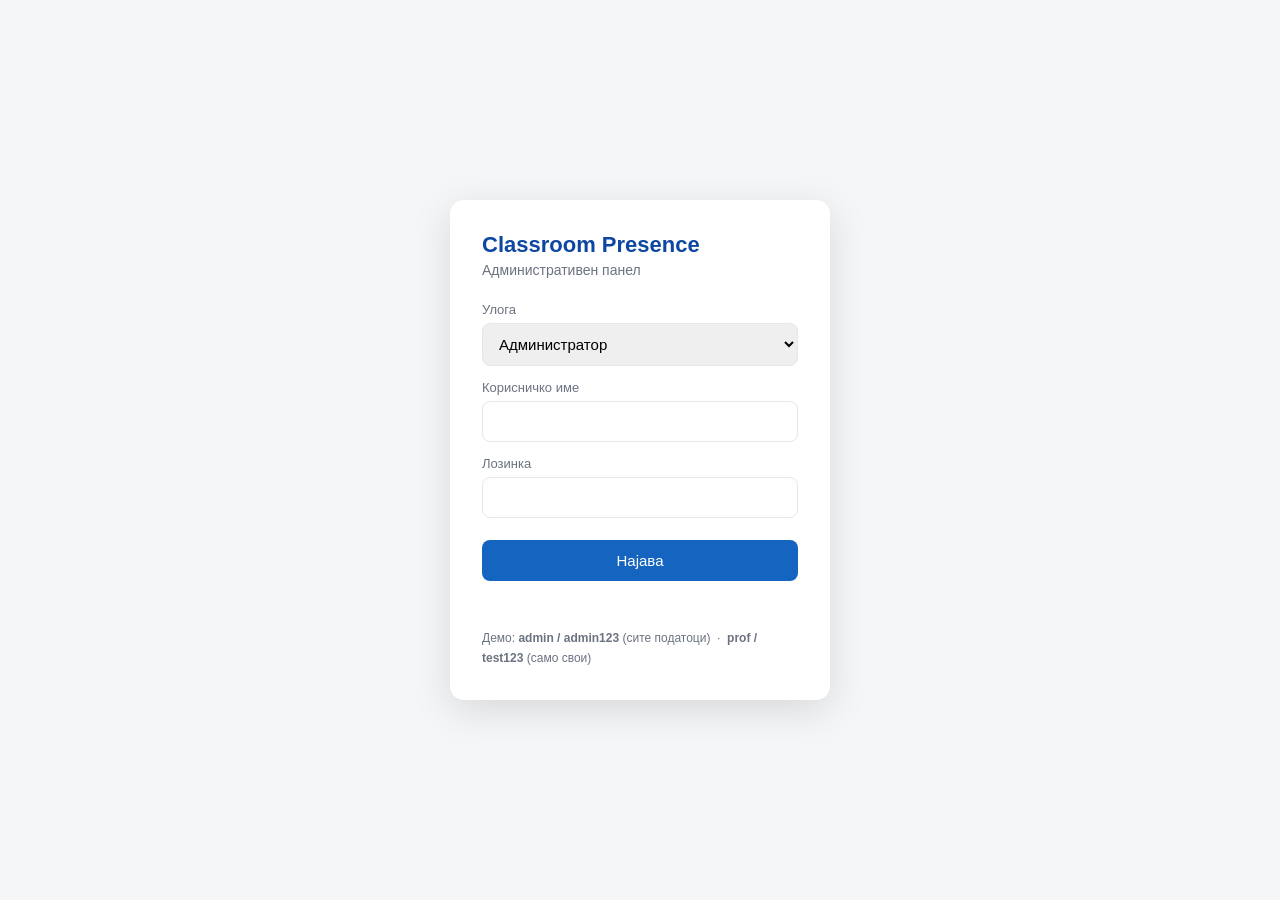
<file: dashboard/index.html>
<!DOCTYPE html>
<html lang="mk">
<head>
    <meta charset="UTF-8">
    <meta name="viewport" content="width=device-width, initial-scale=1.0">
    <title>CPS Dashboard — Најава</title>
    <link rel="stylesheet" href="css/style.css">
</head>
<body>
<div class="login-wrap">
    <div class="login-card">
        <h1>Classroom Presence</h1>
        <p class="sub">Административен панел</p>

        <form id="loginForm">
            <label for="role">Улога</label>
            <select id="role">
                <option value="admin">Администратор</option>
                <option value="teacher">Професор</option>
            </select>

            <label for="username">Корисничко име</label>
            <input id="username" type="text" autocomplete="username" required>

            <label for="password">Лозинка</label>
            <input id="password" type="password" autocomplete="current-password" required>

            <button class="primary" type="submit">Најава</button>
            <div class="error" id="error"></div>
        </form>

        <div class="hint">
            Демо: <b>admin / admin123</b> (сите податоци) &nbsp;·&nbsp;
            <b>prof / test123</b> (само свои)
        </div>
    </div>
</div>

<script src="js/api.js"></script>
<script src="js/login.js"></script>
</body>
</html>
</file>
<file: dashboard/css/style.css>
:root {
    --primary: #1565c0;
    --primary-dark: #0d47a1;
    --accent: #00acc1;
    --bg: #f4f6f8;
    --card: #ffffff;
    --text: #1f2933;
    --muted: #6b7280;
    --border: #e5e7eb;
    --success: #2e7d32;
    --warning: #ef6c00;
}

* { box-sizing: border-box; }

body {
    margin: 0;
    font-family: 'Segoe UI', Roboto, Helvetica, Arial, sans-serif;
    background: var(--bg);
    color: var(--text);
}

a { color: var(--primary); }

/* ---- Login ---- */
.login-wrap {
    min-height: 100vh;
    display: flex;
    align-items: center;
    justify-content: center;
    padding: 20px;
}
.login-card {
    background: var(--card);
    border-radius: 14px;
    box-shadow: 0 10px 40px rgba(0, 0, 0, .12);
    padding: 32px;
    width: 100%;
    max-width: 380px;
}
.login-card h1 { font-size: 22px; margin: 0 0 4px; color: var(--primary-dark); }
.login-card p.sub { margin: 0 0 24px; color: var(--muted); font-size: 14px; }

label { display: block; font-size: 13px; color: var(--muted); margin: 14px 0 6px; }
input, select {
    width: 100%;
    padding: 11px 12px;
    border: 1px solid var(--border);
    border-radius: 8px;
    font-size: 15px;
}
button.primary {
    width: 100%;
    margin-top: 22px;
    padding: 12px;
    background: var(--primary);
    color: #fff;
    border: none;
    border-radius: 8px;
    font-size: 15px;
    cursor: pointer;
}
button.primary:hover { background: var(--primary-dark); }
.error { color: #c62828; font-size: 14px; margin-top: 12px; min-height: 18px; }
.hint { margin-top: 18px; font-size: 12px; color: var(--muted); line-height: 1.6; }

/* ---- App shell ---- */
.topbar {
    background: var(--primary);
    color: #fff;
    padding: 14px 24px;
    display: flex;
    align-items: center;
    justify-content: space-between;
}
.topbar .brand { font-weight: 600; font-size: 18px; }
.topbar nav a {
    color: #fff;
    text-decoration: none;
    margin: 0 10px;
    opacity: .85;
    font-size: 14px;
}
.topbar nav a.active, .topbar nav a:hover { opacity: 1; text-decoration: underline; }
.topbar .user { font-size: 13px; opacity: .9; }
.topbar button {
    background: rgba(255, 255, 255, .15);
    border: none;
    color: #fff;
    padding: 7px 12px;
    border-radius: 6px;
    cursor: pointer;
    margin-left: 12px;
}

.container { max-width: 1100px; margin: 24px auto; padding: 0 24px; }

/* ---- Stat cards ---- */
.cards { display: grid; grid-template-columns: repeat(4, 1fr); gap: 16px; }
.card {
    background: var(--card);
    border-radius: 12px;
    padding: 18px;
    box-shadow: 0 2px 8px rgba(0, 0, 0, .05);
}
.card .value { font-size: 30px; font-weight: 700; color: var(--primary-dark); }
.card .label { color: var(--muted); font-size: 13px; margin-top: 4px; }

.charts { display: grid; grid-template-columns: 1fr 1fr; gap: 16px; margin-top: 20px; }
.panel {
    background: var(--card);
    border-radius: 12px;
    padding: 18px;
    box-shadow: 0 2px 8px rgba(0, 0, 0, .05);
}
.panel h2 { font-size: 16px; margin: 0 0 14px; }

/* ---- Table ---- */
table { width: 100%; border-collapse: collapse; font-size: 14px; }
th, td { text-align: left; padding: 10px 12px; border-bottom: 1px solid var(--border); }
th { color: var(--muted); font-weight: 600; font-size: 12px; text-transform: uppercase; }
tbody tr:hover { background: #fafbfc; }

.filters { display: flex; flex-wrap: wrap; gap: 12px; align-items: flex-end; margin-bottom: 16px; }
.filters > div { flex: 1; min-width: 140px; }
.filters label { margin: 0 0 4px; }
.filters button {
    padding: 11px 18px;
    background: var(--primary);
    color: #fff;
    border: none;
    border-radius: 8px;
    cursor: pointer;
}

.empty { text-align: center; color: var(--muted); padding: 30px; }

@media (max-width: 800px) {
    .cards { grid-template-columns: repeat(2, 1fr); }
    .charts { grid-template-columns: 1fr; }
}
</file>
